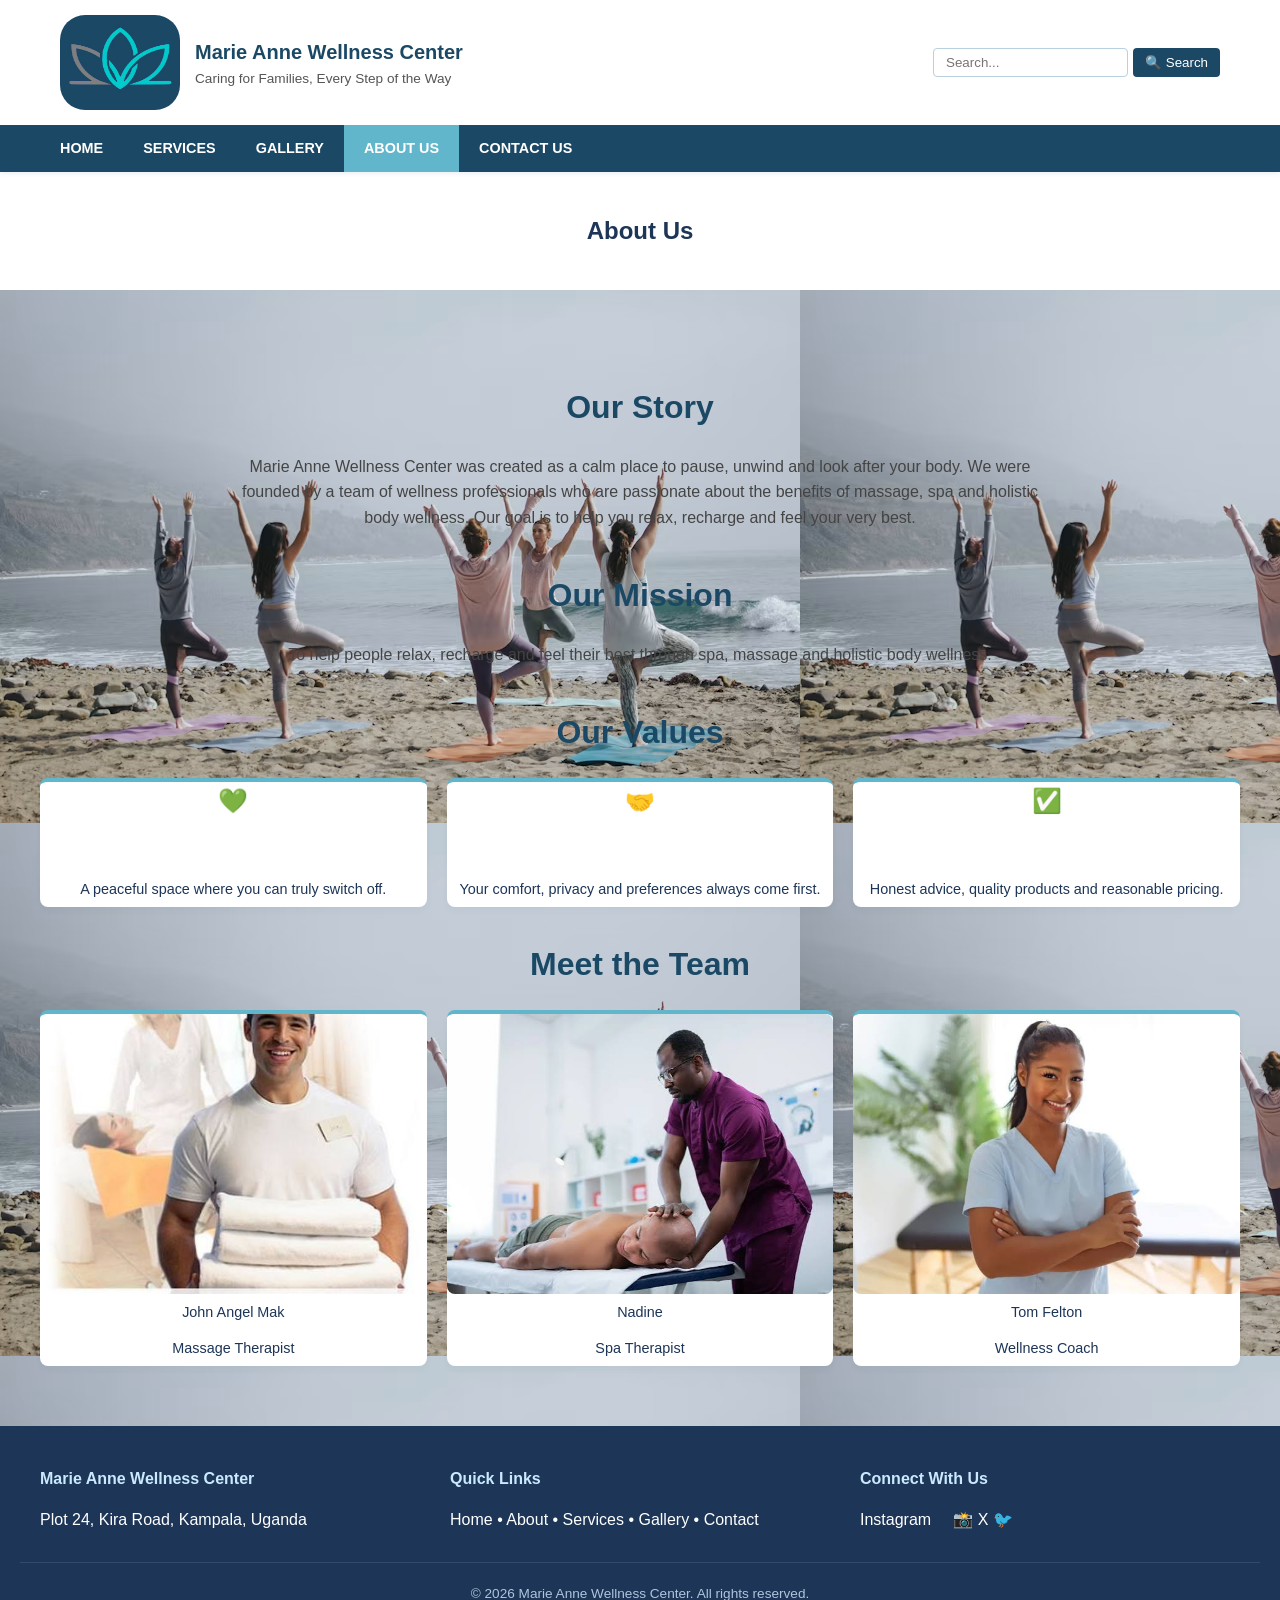
<file: About Us.html>
<!doctype html>
<html lang="en">
  <head>
    <meta charset="UTF-8" />
    <meta name="viewport" content="width=device-width, initial-scale=1.0" />
    <title>About Us - Marie Anne Wellness Center</title>
    <link rel="stylesheet" href="./css/lulu.css" />
    <link rel="stylesheet" href="./css/pages.css" />
  </head>
  <body>
    <header class="site-header">
      <div class="header-container">
        <div class="logo-area">
          <div class="logo-monogram">
            <img src="./Images/Backgroud1.png" alt="" />
          </div>
          <div class="logo-text">
            <h1>Marie Anne Wellness Center</h1>
            <p>Caring for Families, Every Step of the Way</p>
          </div>
        </div>
        <div class="search-bar">
          <input type="text" placeholder="Search..." aria-label="Search" />
          <button type="submit">🔍 Search</button>
        </div>
      </div>
      <nav class="main-nav">
        <ul>
          <li><a href="index.html">HOME</a></li>
          <li><a href="Services.html">SERVICES</a></li>
          <li><a href="Gallery.html">GALLERY</a></li>
          <li><a href="About Us.html" class="active">ABOUT US</a></li>
          <li><a href="Contact Us.html">CONTACT US</a></li>
        </ul>
      </nav>
    </header>
    <section class="page-banner">
      <div class="container"><h2>About Us</h2></div>
    </section>
    <section class="welcome-section">
      <div class="container">
        <h3>Our Story</h3>
        <p>
          Marie Anne Wellness Center was created as a calm place to pause,
          unwind and look after your body. We were founded by a team of wellness
          professionals who are passionate about the benefits of massage, spa
          and holistic body wellness. Our goal is to help you relax, recharge
          and feel your very best.
        </p>
        <h3>Our Mission</h3>
        <p>
          To help people relax, recharge and feel their best through spa,
          massage and holistic body wellness.
        </p>
        <h3>Our Values</h3>
        <div class="features-grid">
          <div class="feature-card">
            <span class="feature-icon">💚</span>
            <h4>Calm</h4>
            <p>A peaceful space where you can truly switch off.</p>
          </div>
          <div class="feature-card">
            <span class="feature-icon">🤝</span>
            <h4>Respect</h4>
            <p>Your comfort, privacy and preferences always come first.</p>
          </div>
          <div class="feature-card">
            <span class="feature-icon">✅</span>
            <h4>Quality</h4>
            <p>Honest advice, quality products and reasonable pricing.</p>
          </div>
        </div>
        <h3>Meet the Team</h3>
        <div class="features-grid">
          <div class="feature-card">
            <figure>
              <img
                src="./Images/JohnAngelMak.jpg"
                alt="John Angel Mak"
                width="100%"
              />
              <figcaption>John Angel Mak</figcaption>
            </figure>
            <p>Massage Therapist</p>
          </div>
          <div class="feature-card">
            <figure>
              <img src="./Images/Nadine.jpg" alt="Nadine" />
              <figcaption>Nadine</figcaption>
            </figure>
            <p>Spa Therapist</p>
          </div>
          <div class="feature-card">
            <figure>
              <img src="./Images/TomFelton.jpg" alt="Tom Felton" width="100%" />
              <figcaption>Tom Felton</figcaption>
            </figure>
            <p>Wellness Coach</p>
          </div>
        </div>
      </div>
    </section>
    <footer class="site-footer">
      <div class="container footer-grid">
        <div class="footer-col">
          <h4>Marie Anne Wellness Center</h4>
          <p>Plot 24, Kira Road, Kampala, Uganda</p>
        </div>
        <div class="footer-col">
          <h4>Quick Links</h4>
          <p>
            <a href="index.html">Home</a> • <a href="about.html">About</a> •
            <a href="services.html">Services</a> •
            <a href="gallery.html">Gallery</a> •
            <a href="contact.html">Contact</a>
          </p>
        </div>
        <div class="footer-col">
          <h4>Connect With Us</h4>
          <p>
            <a href="#">Instagram &nbsp;&nbsp;&nbsp;&nbsp;</a>📸
            <a href="#"> X 🐦&nbsp; </a>
          </p>
        </div>
      </div>
      <div class="footer-bottom">
        <p>&copy; 2026 Marie Anne Wellness Center. All rights reserved.</p>
      </div>
    </footer>
  </body>
</html>
</file>
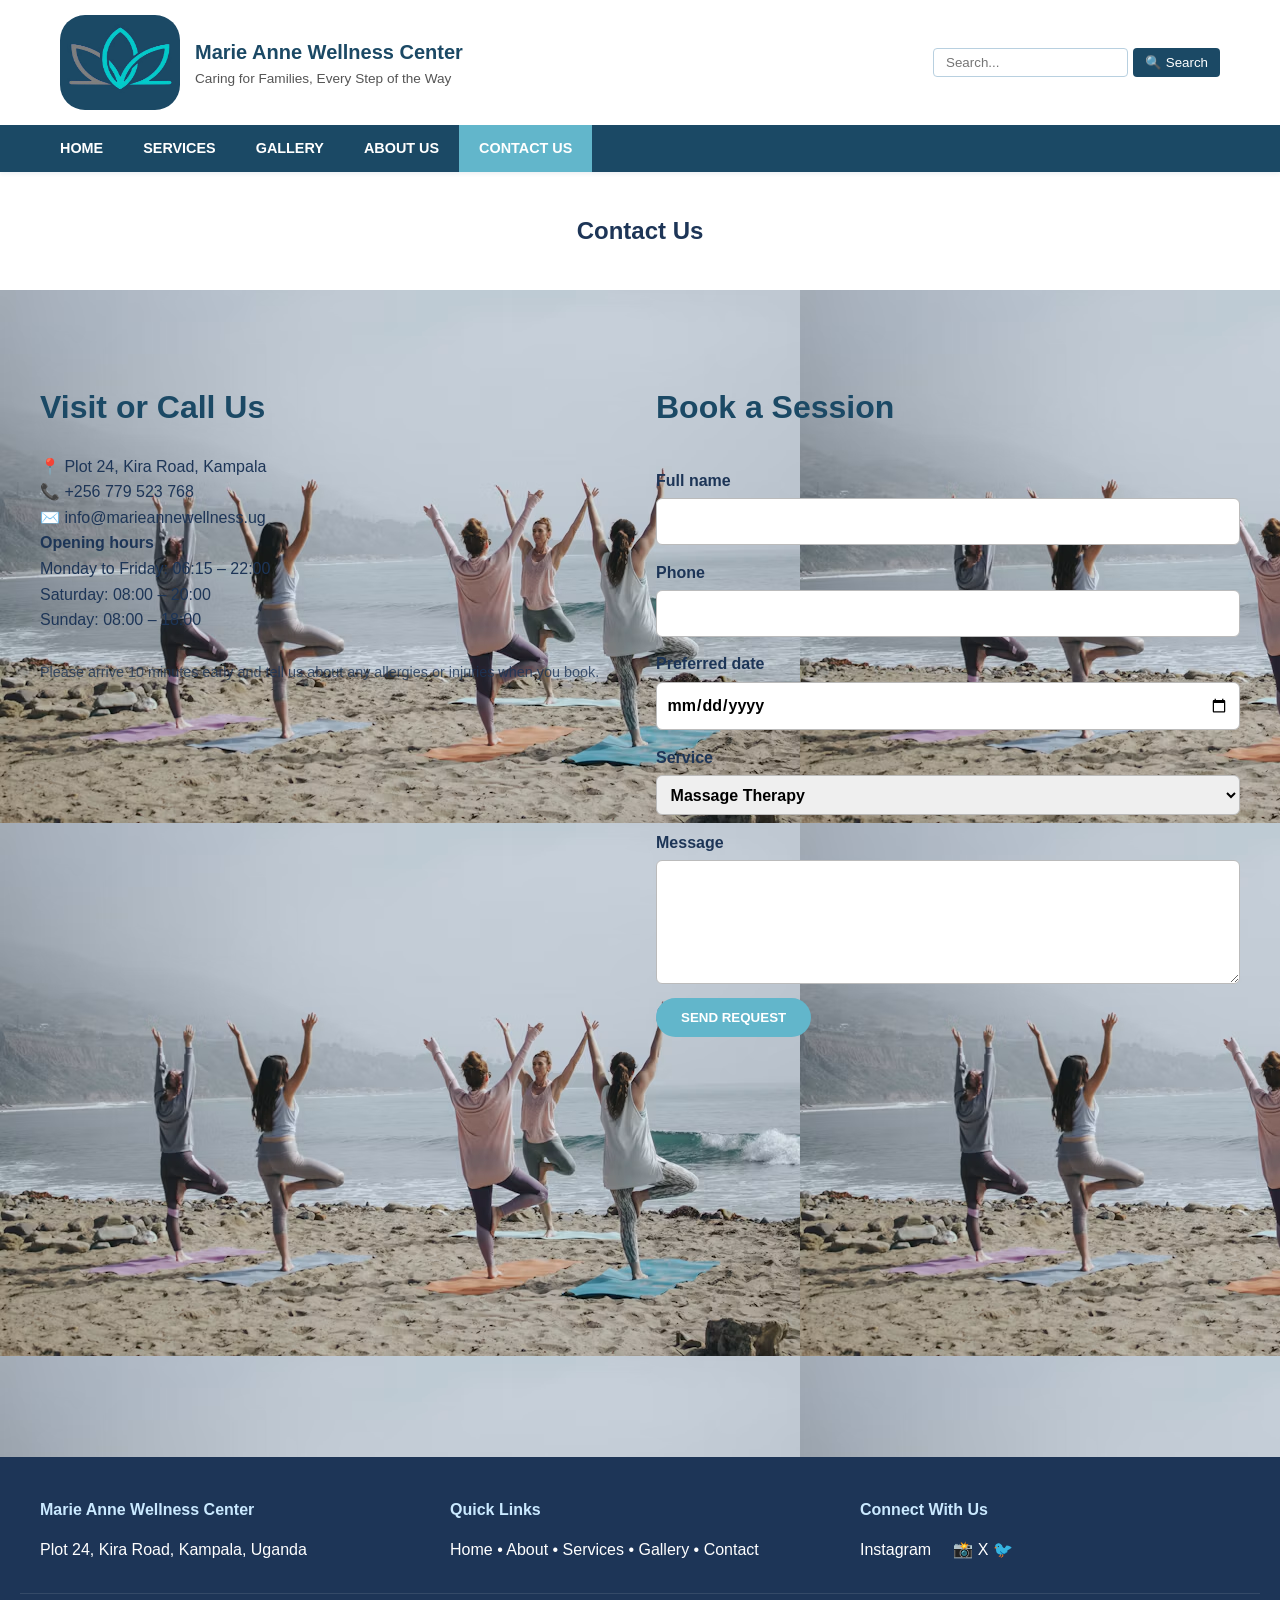
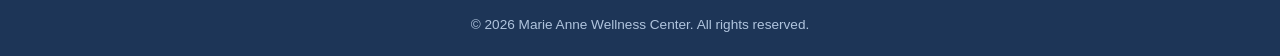
<file: Contact Us.html>
<!doctype html>
<html lang="en">
  <head>
    <meta charset="UTF-8" />
    <meta name="viewport" content="width=device-width, initial-scale=1.0" />
    <title>Contact Us - Marie Anne Wellness Center</title>
    <link rel="stylesheet" href="./css/lulu.css" />
    <link rel="stylesheet" href="./css/pages.css" />
  </head>
  <body>
    <header class="site-header">
      <div class="header-container">
        <div class="logo-area">
          <div class="logo-monogram">
            <img src="./Images/Backgroud1.png" alt="" />
          </div>
          <div class="logo-text">
            <h1>Marie Anne Wellness Center</h1>
            <p>Caring for Families, Every Step of the Way</p>
          </div>
        </div>
        <div class="search-bar">
          <input type="text" placeholder="Search..." aria-label="Search" />
          <button type="submit">🔍 Search</button>
        </div>
      </div>
      <nav class="main-nav">
        <ul>
          <li><a href="index.html">HOME</a></li>
          <li><a href="Services.html">SERVICES</a></li>
          <li><a href="Gallery.html">GALLERY</a></li>
          <li><a href="About Us.html">ABOUT US</a></li>
          <li><a href="Contact Us.html" class="active">CONTACT US</a></li>
        </ul>
      </nav>
    </header>
    <section class="page-banner">
      <div class="container"><h2>Contact Us</h2></div>
    </section>
    <section class="welcome-section">
      <div class="container contact-grid">
        <div>
          <h3>Visit or Call Us</h3>
          <p>
            📍 Plot 24, Kira Road, Kampala<br />📞 +256 779 523 768<br />✉️
            info@marieannewellness.ug
          </p>
          <p>
            <strong>Opening hours</strong><br />Monday to Friday: 06:15 –
            22:00<br />Saturday: 08:00 – 20:00<br />Sunday: 08:00 – 18:00
          </p>
          <p class="note">
            Please arrive 10 minutes early and tell us about any allergies or
            injuries when you book.
          </p>
        </div>
        <form
          class="booking-form"
          action="mailto:info@marieannewellness.ug"
          method="post"
          enctype="text/plain"
        >
          <h3>Book a Session</h3>
          <label>Full name <input type="text" name="name" required /></label>
          <label>Phone <input type="tel" name="phone" required /></label>
          <label>Preferred date <input type="date" name="date" /></label>
          <label
            >Service
            <select name="service">
              <option>Massage Therapy</option>
              <option>Spa Treatments</option>
              <option>Gym Membership</option>
              <option>Personal Training</option>
              <option>Yoga &amp; Stretching</option>
              <option>Wellness Coaching</option>
            </select></label
          >
          <label>Message <textarea name="message" rows="4"></textarea></label>
          <button type="submit" class="btn-cta">SEND REQUEST</button>
        </form>
      </div>
      <div class="container">
        <iframe
          class="map"
          title="Map to Marie Anne Wellness Center"
          loading="lazy"
          src="https://maps.google.com/maps?q=Kira%20Road%20Kampala&amp;output=embed"
        ></iframe>
      </div>
    </section>
    <footer class="site-footer">
      <div class="container footer-grid">
        <div class="footer-col">
          <h4>Marie Anne Wellness Center</h4>
          <p>Plot 24, Kira Road, Kampala, Uganda</p>
        </div>
        <div class="footer-col">
          <h4>Quick Links</h4>
          <p>
            <a href="index.html">Home</a> • <a href="about.html">About</a> •
            <a href="services.html">Services</a> •
            <a href="gallery.html">Gallery</a> •
            <a href="contact.html">Contact</a>
          </p>
        </div>
        <div class="footer-col">
          <h4>Connect With Us</h4>
          <p>
            <a href="#">Instagram &nbsp;&nbsp;&nbsp;&nbsp;</a>📸
            <a href="#"> X 🐦&nbsp; </a>
          </p>
        </div>
      </div>
      <div class="footer-bottom">
        <p>&copy; 2026 Marie Anne Wellness Center. All rights reserved.</p>
      </div>
    </footer>
  </body>
</html>
</file>
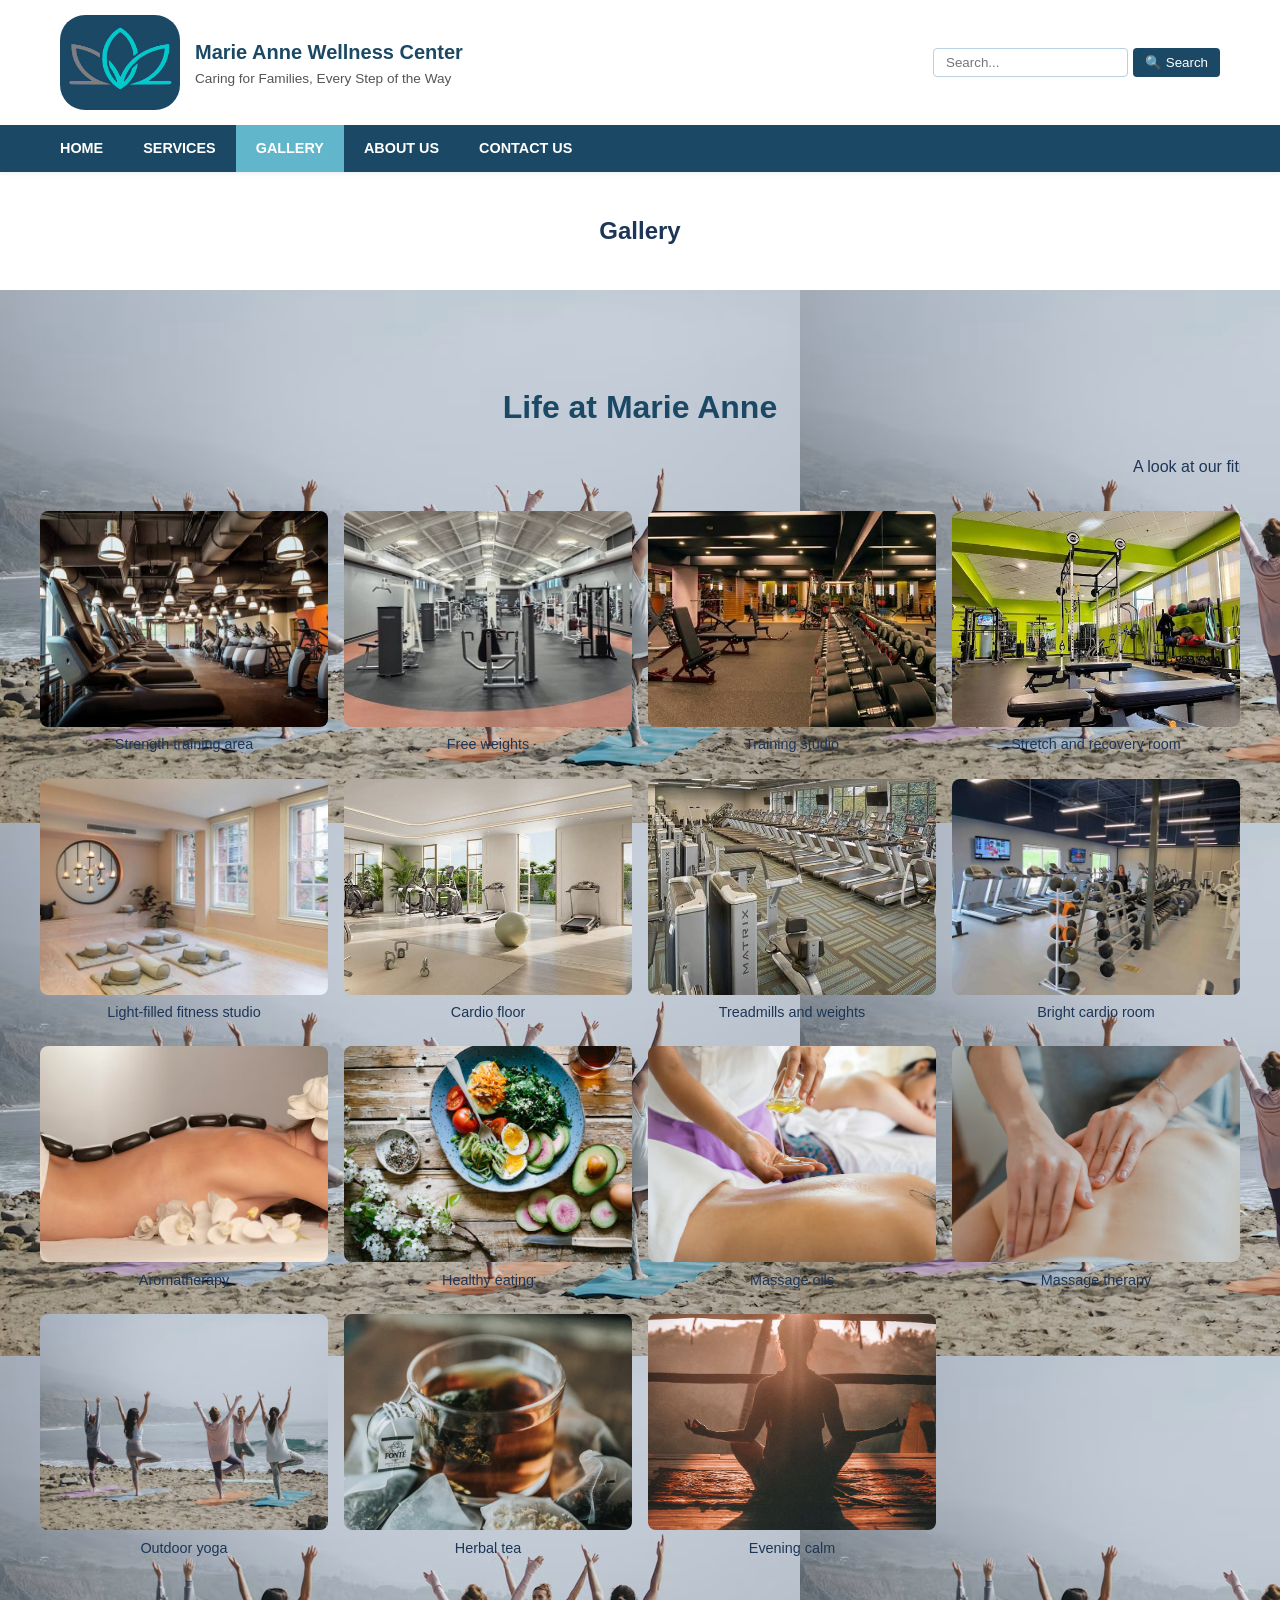
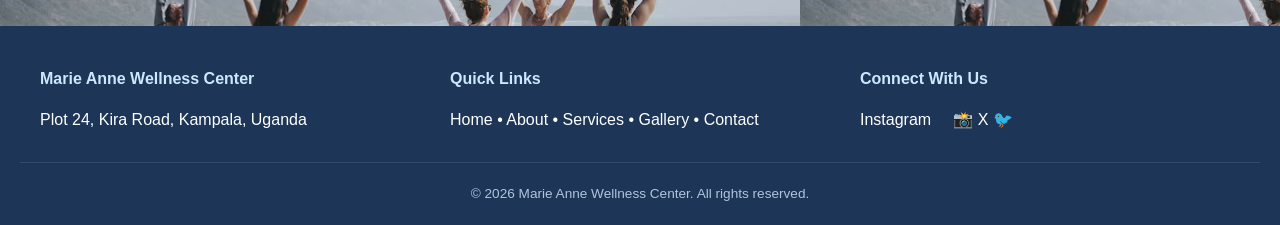
<file: Gallery.html>
<!doctype html>
<html lang="en">
  <head>
    <meta charset="UTF-8" />
    <meta name="viewport" content="width=device-width, initial-scale=1.0" />
    <title>Gallery - Marie Anne Wellness Center</title>
    <link rel="stylesheet" href="./css/lulu.css" />
    <link rel="stylesheet" href="./css/pages.css" />
  </head>
  <body>
    <header class="site-header">
      <div class="header-container">
        <div class="logo-area">
          <div class="logo-monogram">
            <img src="./Images/Backgroud1.png" alt="" />
          </div>
          <div class="logo-text">
            <h1>Marie Anne Wellness Center</h1>
            <p>Caring for Families, Every Step of the Way</p>
          </div>
        </div>
        <div class="search-bar">
          <input type="text" placeholder="Search..." aria-label="Search" />
          <button type="submit">🔍 Search</button>
        </div>
      </div>
      <nav class="main-nav">
        <ul>
          <li><a href="index.html">HOME</a></li>
          <li><a href="Services.html">SERVICES</a></li>
          <li><a href="Gallery.html" class="active">GALLERY</a></li>
          <li><a href="About Us.html">ABOUT US</a></li>
          <li><a href="contact.html">CONTACT US</a></li>
        </ul>
      </nav>
    </header>
    <section class="page-banner">
      <div class="container"><h2>Gallery</h2></div>
    </section>
    <section class="welcome-section">
      <div class="container">
        <h3>Life at Marie Anne</h3>
        <marquee behavior="" direction="left to right">
          <p>A look at our fitness spaces and wellness activities.</p>
        </marquee>
        <div class="gallery-grid">
          <figure>
            <img
              src="./Images/gallery/images.jpg"
              alt="Strength training area"
              loading="lazy"
            />
            <figcaption>Strength training area</figcaption>
          </figure>
          <figure>
            <img
              src="./Images/gallery/images%20%281%29.jpg"
              alt="Free weights"
              loading="lazy"
            />
            <figcaption>Free weights</figcaption>
          </figure>
          <figure>
            <img
              src="./Images/gallery/images%20%282%29.jpg"
              alt="Training studio"
              loading="lazy"
            />
            <figcaption>Training studio</figcaption>
          </figure>
          <figure>
            <img
              src="./Images/gallery/images%20%283%29.jpg"
              alt="Stretch and recovery room"
              loading="lazy"
            />
            <figcaption>Stretch and recovery room</figcaption>
          </figure>
          <figure>
            <img
              src="./Images/gallery/images%20%284%29.jpg"
              alt="Light-filled fitness studio"
              loading="lazy"
            />
            <figcaption>Light-filled fitness studio</figcaption>
          </figure>
          <figure>
            <img
              src="./Images/gallery/images%20%285%29.jpg"
              alt="Cardio floor"
              loading="lazy"
            />
            <figcaption>Cardio floor</figcaption>
          </figure>
          <figure>
            <img
              src="./Images/gallery/images%20%286%29.jpg"
              alt="Treadmills and weights"
              loading="lazy"
            />
            <figcaption>Treadmills and weights</figcaption>
          </figure>
          <figure>
            <img
              src="./Images/gallery/images%20%287%29.jpg"
              alt="Bright cardio room"
              loading="lazy"
            />
            <figcaption>Bright cardio room</figcaption>
          </figure>
          <figure>
            <img
              src="./Images/Aromatherapy.avif"
              alt="Aromatherapy"
              loading="lazy"
            />
            <figcaption>Aromatherapy</figcaption>
          </figure>
          <figure>
            <img src="./Images/diet.avif" alt="Healthy eating" loading="lazy" />
            <figcaption>Healthy eating</figcaption>
          </figure>
          <figure>
            <img
              src="./Images/massageoil.avif"
              alt="Massage oils"
              loading="lazy"
            />
            <figcaption>Massage oils</figcaption>
          </figure>
          <figure>
            <img
              src="./Images/Massage.avif"
              alt="Massage therapy"
              loading="lazy"
            />
            <figcaption>Massage therapy</figcaption>
          </figure>
          <figure>
            <img
              src="./Images/outdooryoga.avif"
              alt="Outdoor yoga"
              loading="lazy"
            />
            <figcaption>Outdoor yoga</figcaption>
          </figure>
          <figure>
            <img src="./Images/tea.avif" alt="Herbal tea" loading="lazy" />
            <figcaption>Herbal tea</figcaption>
          </figure>
          <figure>
            <img src="./Images/sunset.avif" alt="Evening calm" loading="lazy" />
            <figcaption>Evening calm</figcaption>
          </figure>
        </div>
        <!----- <p class="note">
          Note: All images are for illustrative purposes only and may not
          represent actual clients.
        </p> --->
      </div>
    </section>
    <footer class="site-footer">
      <div class="container footer-grid">
        <div class="footer-col">
          <h4>Marie Anne Wellness Center</h4>
          <p>Plot 24, Kira Road, Kampala, Uganda</p>
        </div>
        <div class="footer-col">
          <h4>Quick Links</h4>
          <p>
            <a href="index.html">Home</a> • <a href="about.html">About</a> •
            <a href="services.html">Services</a> •
            <a href="gallery.html">Gallery</a> •
            <a href="contact.html">Contact</a>
          </p>
        </div>
        <div class="footer-col">
          <h4>Connect With Us</h4>
          <p>
            <a href="#">Instagram &nbsp;&nbsp;&nbsp;&nbsp;</a>📸
            <a href="#"> X 🐦&nbsp; </a>
          </p>
        </div>
      </div>
      <div class="footer-bottom">
        <p>&copy; 2026 Marie Anne Wellness Center. All rights reserved.</p>
      </div>
    </footer>
  </body>
</html>
</file>
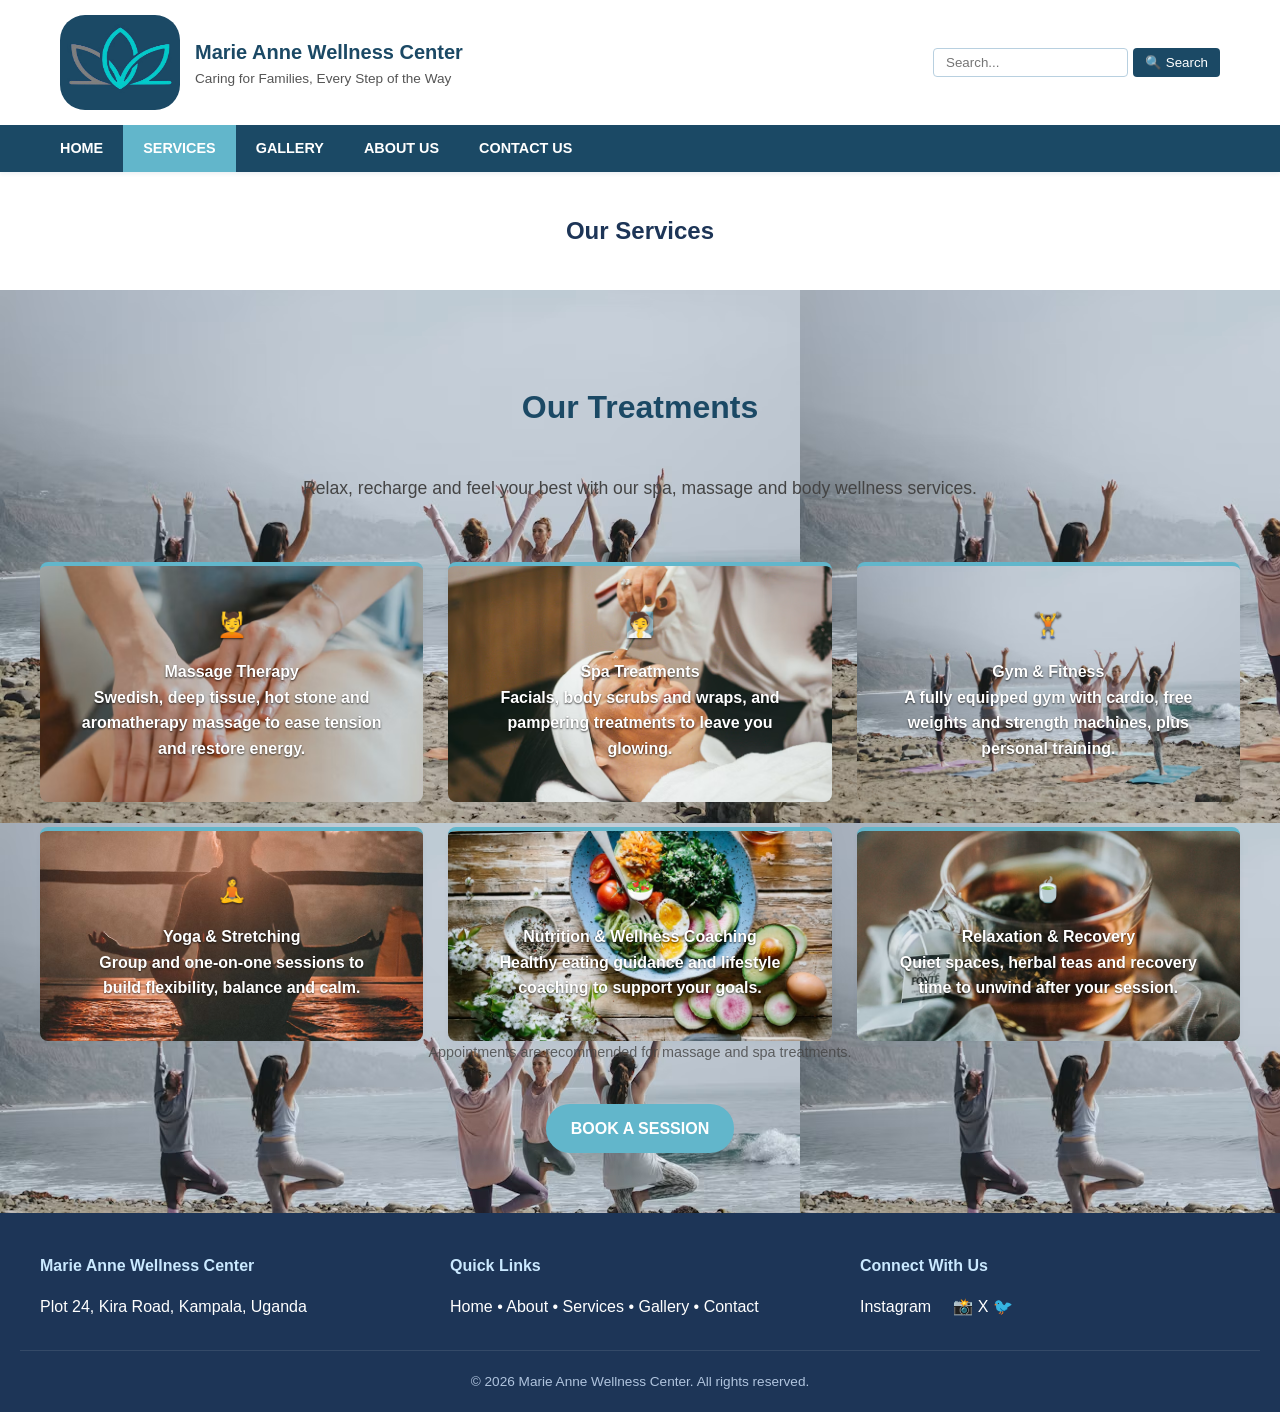
<file: Services.html>
<!doctype html>
<html lang="en">
  <head>
    <meta charset="UTF-8" />
    <meta name="viewport" content="width=device-width, initial-scale=1.0" />
    <title>Our Services - Marie Anne Wellness Center</title>
    <link rel="stylesheet" href="./css/lulu.css" />
    <link rel="stylesheet" href="./css/pages.css" />
  </head>
  <body>
    <header class="site-header">
      <div class="header-container">
        <div class="logo-area">
          <div class="logo-monogram">
            <img src="./Images/Backgroud1.png" alt="" />
          </div>
          <div class="logo-text">
            <h1>Marie Anne Wellness Center</h1>
            <p>Caring for Families, Every Step of the Way</p>
          </div>
        </div>
        <div class="search-bar">
          <input type="text" placeholder="Search..." aria-label="Search" />
          <button type="submit">🔍 Search</button>
        </div>
      </div>
      <nav class="main-nav">
        <ul>
          <li><a href="index.html">HOME</a></li>
          <li><a href="Services.html" class="active">SERVICES</a></li>
          <li><a href="Gallery.html">GALLERY</a></li>
          <li><a href="About Us.html">ABOUT US</a></li>
          <li><a href="Contact Us.html">CONTACT US</a></li>
        </ul>
      </nav>
    </header>
    <section class="page-banner">
      <div class="container"><h2>Our Services</h2></div>
    </section>
    <section class="welcome-section">
      <div class="container">
        <h3>Our Treatments</h3>
        <p class="six">
          Relax, recharge and feel your best with our spa, massage and body
          wellness services.
        </p>
        <div class="features-grid1">
          <div
            class="feature-card1"
            style="
              background-image: url(./Images/Massage.avif);
              background-position: center;
              background-size: cover;
              background-repeat: no-repeat;
            "
          >
            <span class="feature-icon">💆</span>
            <h4>Massage Therapy</h4>
            <p>
              Swedish, deep tissue, hot stone and aromatherapy massage to ease
              tension and restore energy.
            </p>
          </div>
          <div
            class="feature-card1"
            style="
              background-image: url(./Images/facial.avif);
              background-position: center;
              background-size: cover;
              background-repeat: no-repeat;
            "
          >
            <span class="feature-icon">🧖</span>
            <h4>Spa Treatments</h4>
            <p>
              Facials, body scrubs and wraps, and pampering treatments to leave
              you glowing.
            </p>
          </div>
          <div
            class="feature-card1"
            style="
              background-image: url(./Images/outdooryoga.avif);
              background-position: center;
              background-size: cover;
              background-repeat: no-repeat;
            "
          >
            <span class="feature-icon">🏋️</span>
            <h4>Gym &amp; Fitness</h4>
            <p>
              A fully equipped gym with cardio, free weights and strength
              machines, plus personal training.
            </p>
          </div>
          <div
            class="feature-card1"
            style="
              background-image: url(./Images/sunset.avif);
              background-position: center;
              background-size: cover;
              background-repeat: no-repeat;
            "
          >
            <span class="feature-icon">🧘</span>
            <h4>Yoga &amp; Stretching</h4>
            <p>
              Group and one-on-one sessions to build flexibility, balance and
              calm.
            </p>
          </div>
          <div
            class="feature-card1"
            style="
              background-image: url(./Images/diet.avif);
              background-position: center;
              background-size: cover;
              background-repeat: no-repeat;
            "
          >
            <span class="feature-icon">🥗</span>
            <h4>Nutrition &amp; Wellness Coaching</h4>
            <p>
              Healthy eating guidance and lifestyle coaching to support your
              goals.
            </p>
          </div>
          <div
            class="feature-card1"
            style="
              background-image: url(./Images/tea.avif);
              background-position: center;
              background-size: cover;
              background-repeat: no-repeat;
            "
          >
            <span class="feature-icon">🍵</span>
            <h4>Relaxation &amp; Recovery</h4>
            <p>
              Quiet spaces, herbal teas and recovery time to unwind after your
              session.
            </p>
          </div>
        </div>
        <p class="note">
          Appointments are recommended for massage and spa treatments.
        </p>
        <a href="contact.html" class="btn-cta">BOOK A SESSION</a>
      </div>
    </section>
    <footer class="site-footer">
      <div class="container footer-grid">
        <div class="footer-col">
          <h4>Marie Anne Wellness Center</h4>
          <p>Plot 24, Kira Road, Kampala, Uganda</p>
        </div>
        <div class="footer-col">
          <h4>Quick Links</h4>
          <p>
            <a href="index.html">Home</a> • <a href="about.html">About</a> •
            <a href="services.html">Services</a> •
            <a href="gallery.html">Gallery</a> •
            <a href="contact.html">Contact</a>
          </p>
        </div>
        <div class="footer-col">
          <h4>Connect With Us</h4>
          <p>
            <a href="#">Instagram &nbsp;&nbsp;&nbsp;&nbsp;</a>📸
            <a href="#"> X 🐦&nbsp; </a>
          </p>
        </div>
      </div>
      <div class="footer-bottom">
        <p>&copy; 2026 Marie Anne Wellness Center. All rights reserved.</p>
      </div>
    </footer>
  </body>
</html>
</file>
<file: css/lulu.css>
:root {
  --primary-blue: #1b4965;
  --light-blue: #62b6cb;
  --accent-sky: #cae9ff;
  --dark-neutral: #1d3557;
  --light-bg: #f0f7f9;
  --white: #ffffff;
}

* {
  box-sizing: border-box;
  margin: 0;
  padding: 0;
  font-family: "Cambria", Tahoma, Geneva, Verdana, sans-serif;
}

body {
  color: var(--dark-neutral);
  background-color: var(--white);
  line-height: 1.6;
}

/* Header & Logo */
.site-header {
  background-color: var(--white);
  box-shadow: 0 2px 4px rgba(27, 73, 101, 0.08);
}

.header-container {
  max-width: 1200px;
  margin: 0 auto;
  padding: 15px 20px;
  display: flex;
  justify-content: space-between;
  align-items: center;
}

.logo-area {
  display: flex;
  align-items: center;
  gap: 15px;
}

.logo-monogram {
  width: 120px;
  height: 95px;
  align-items: center;
  justify-content: center;
  background: var(--primary-blue);
  background-size: cover;
  border-radius: 25px;
}

.logo-monogram img {
  width: 100%;
  height: 100%;
  display: block;
}

.logo-text h1 {
  font-size: 1.25rem;
  color: var(--primary-blue);
}

.logo-text p {
  font-size: 0.85rem;
  color: #555;
}

.search-bar {
  display: flex;
  gap: 5px;
}

.search-bar input {
  padding: 6px 12px;
  border: 1px solid #b8d0e0;
  border-radius: 4px;
}

.search-bar button {
  padding: 6px 12px;
  background-color: var(--primary-blue);
  color: var(--white);
  border: none;
  border-radius: 4px;
  cursor: pointer;
}

/* Navigation */
.main-nav {
  background-color: var(--primary-blue);
}

.main-nav ul {
  max-width: 1200px;
  margin: 0 auto;
  display: flex;
  list-style: none;
}

.main-nav li a {
  display: block;
  padding: 12px 20px;
  color: var(--white);
  text-decoration: none;
  font-weight: 600;
  font-size: 0.9rem;
  transition: background 0.3s;
}

.main-nav li a:hover,
.main-nav li a.active {
  background-color: var(--light-blue);
}

/* Hero Section */
.hero {
  background:
    linear-gradient(rgba(27, 73, 101, 0.88), rgba(27, 73, 101, 0.88)),
    center/cover;
  position: relative;
  min-height: 500px;
  overflow: hidden;
  display: flex;
  align-items: center;
  justify-content: center;
  text-align: center;
}

.hero-content h2 {
  font-size: 2.5rem;
  margin-bottom: 10px;
  position: relative;
  z-index: 1;
  color: #ffffff;
  padding: 20px;
}

.hero-content p {
  font-size: 1.1rem;
  margin-bottom: 25px;
  position: relative;
  z-index: 1;
  color: #ffffff;
  padding: 20px;
}

.btn-cta {
  display: inline-block;
  background-color: var(--light-blue);
  color: var(--white);
  padding: 12px 25px;
  text-decoration: none;
  font-weight: bold;
  border-radius: 24px;
  position: relative;
  z-index: 2;
}

.btn-cta:hover {
  background-color: #4fa3b8;
}

/* Hero Slider Container */
.hero-slider {
  position: absolute;
  inset: 0;
  z-index: 0;
}
.hero-slider::after {
  content: "";
  position: absolute;
  inset: 0;
  background: rgba(0, 0, 0, 0.35);
}

/* Slider wrapper */
.slider-placeholder {
  position: relative;
  width: 100%;
  height: 100%;
}

/* Individual Slide Styling */
.slide {
  position: absolute;
  inset: 0;
  opacity: 0;
  animation: heroFade 28s infinite; /* 7 images * 4s each = 28s total loop */
}

/* Image scaling and fit */
.slide img {
  width: 100%;
  height: 100%;
  object-fit: cover; /* Ensures images fill the box nicely without stretching */
  display: block;
}

/* Staggering the animation timing for each slide */
.slide:nth-child(1) {
  animation-delay: 0s;
}
.slide:nth-child(2) {
  animation-delay: 4s;
}
.slide:nth-child(3) {
  animation-delay: 8s;
}
.slide:nth-child(4) {
  animation-delay: 12s;
}
.slide:nth-child(5) {
  animation-delay: 16s;
}
.slide:nth-child(6) {
  animation-delay: 20s;
}
.slide:nth-child(7) {
  animation-delay: 24s;
}

/* Smooth Fade Keyframes */
@keyframes heroFade {
  0% {
    opacity: 0;
  }
  5% {
    opacity: 1;
  } /* Quick fade-in */
  15% {
    opacity: 1;
  } /* Hold image visible */
  20% {
    opacity: 0;
  } /* Fade-out */
  100% {
    opacity: 0;
  }
}

/* Welcome Section & Features CSS Grid */
.welcome-section {
  padding: 60px 20px;
  background-color: var(--light-bg);
  text-align: center;
}

.container {
  max-width: 1200px;
  margin: 0 auto;
}

.welcome-section h3 {
  color: var(--primary-blue);
  font-size: 2rem;
  margin-bottom: 20px;
}

.welcome-section > .container > p {
  max-width: 800px;
  margin: 0 auto 40px auto;
  color: #444;
}

.features-grid {
  display: grid;
  grid-template-columns: repeat(auto-fit, minmax(280px, 1fr));
  gap: 20px;
}

.feature-card {
  background: var(--white);
  padding: 30px;
  border-radius: 8px;
  box-shadow: 0 4px 6px rgba(27, 73, 101, 0.04);
  border-top: 4px solid var(--light-blue);
}

.feature-icon {
  font-size: 2.5rem;
  margin-bottom: 15px;
  display: block;
}

.feature-card h4 {
  color: var(--primary-blue);
  margin-bottom: 10px;
}

/* Quick Info Bar */
.info-bar {
  background-color: var(--light-blue);
  color: var(--white);
  padding: 20px;
}

.info-flex {
  display: flex;
  justify-content: space-around;
  flex-wrap: wrap;
  gap: 15px;
  font-weight: 500;
}

/* Footer Grid */
.site-footer {
  background-color: var(--dark-neutral);
  color: var(--white);
  padding: 40px 20px 20px 20px;
}

.footer-grid {
  display: grid;
  grid-template-columns: repeat(auto-fit, minmax(250px, 1fr));
  gap: 30px;
  margin-bottom: 30px;
}

.footer-col h4 {
  margin-bottom: 15px;
  color: var(--accent-sky);
}

.footer-col a {
  color: var(--white);
  text-decoration: none;
}

.footer-col a:hover {
  text-decoration: underline;
}

.footer-bottom {
  text-align: center;
  border-top: 1px solid rgba(255, 255, 255, 0.1);
  padding-top: 20px;
  font-size: 0.85rem;
  color: #b0c4de;
}
</file>
<file: css/pages.css>
/* Extra styles for services, about, gallery and contact pages. Load after lulu.css */
.page-banner {
  padding: 2.5rem 1rem;
  text-align: center;
}
.page-banner h2 {
  margin: 0;
}
.welcome-section h3 {
  margin-top: 2rem;
}
.six {
  font-size: 1.1rem;
  margin-bottom: 25px;
  position: relative;
  z-index: 1;
  color: #ffffff;
  padding: 20px;
}

.welcome-section {
  background-image: url(/Images/outdooryoga.avif);
  position: relative;
}
.welcome-section .note {
  font-size: 0.9rem;
  opacity: 0.8;
  margin: 1.75rem 0;
}
.gallery-grid {
  display: grid;
  grid-template-columns: repeat(auto-fill, minmax(240px, 1fr));
  gap: 1rem;
  margin-top: 1.5rem;
}
.gallery-grid figure {
  margin: 0;
}
.gallery-grid img {
  width: 100%;
  aspect-ratio: 4/3;
  object-fit: cover;
  border-radius: 8px;
  display: block;
}
.gallery-grid figcaption {
  padding: 0.4rem 0;
  font-size: 0.9rem;
}
.contact-grid {
  display: grid;
  grid-template-columns: 1fr 1fr;
  gap: 2rem;
  text-align: left;
}

.features-grid1 {
  display: grid;
  grid-template-columns: repeat(auto-fit, minmax(300px, 1fr));
  gap: 25px;
}

.feature-card1 {
  background: linear-gradient(rgba(0, 0, 0, 0.45)), rgba(0, 0, 0, 0.6);
  padding: 40px;
  border-radius: 8px;
  box-shadow: 0 4px 6px rgba(27, 73, 101, 0.04);
  border-top: 4px solid var(--light-blue);
  color: var(--white);
  text-shadow: 0 1px 2px rgba(0, 0, 0, 0.7);
  font-weight: 600;
}

.feature-icon {
  font-size: 1.5rem;
  margin-bottom: 15px;
  display: block;
}
.feature-card {
  padding: 0;
  overflow: hidden;
}
.feature-card figure {
  margin: 0;
}
.feature-card img {
  width: 100%;
  height: 280px;
  object-fit: cover;
  border-radius: 8px;
  display: block;
}
.feature-card figcaption,
.feature-card p {
  padding: 0.4rem 0;
  font-size: 0.9rem;
}
.feature-card h4 {
  color: var(--white);
  margin-bottom: 10px;
}

.booking-form {
  display: flex;
  flex-direction: column;
  gap: 0.9rem;
}
.booking-form label {
  display: flex;
  flex-direction: column;
  gap: 0.3rem;
  font-weight: 600;
}
.booking-form input,
.booking-form select,
.booking-form textarea {
  padding: 0.6rem;
  border: 1px solid #bbb;
  border-radius: 6px;
  font: inherit;
}
.booking-form button {
  align-self: flex-start;
  border: 0;
  cursor: pointer;
}
.map {
  width: 100%;
  height: 320px;
  border: 0;
  border-radius: 8px;
  margin-top: 2rem;
}
@media (max-width: 700px) {
  .contact-grid {
    grid-template-columns: 1fr;
  }
}
</file>
